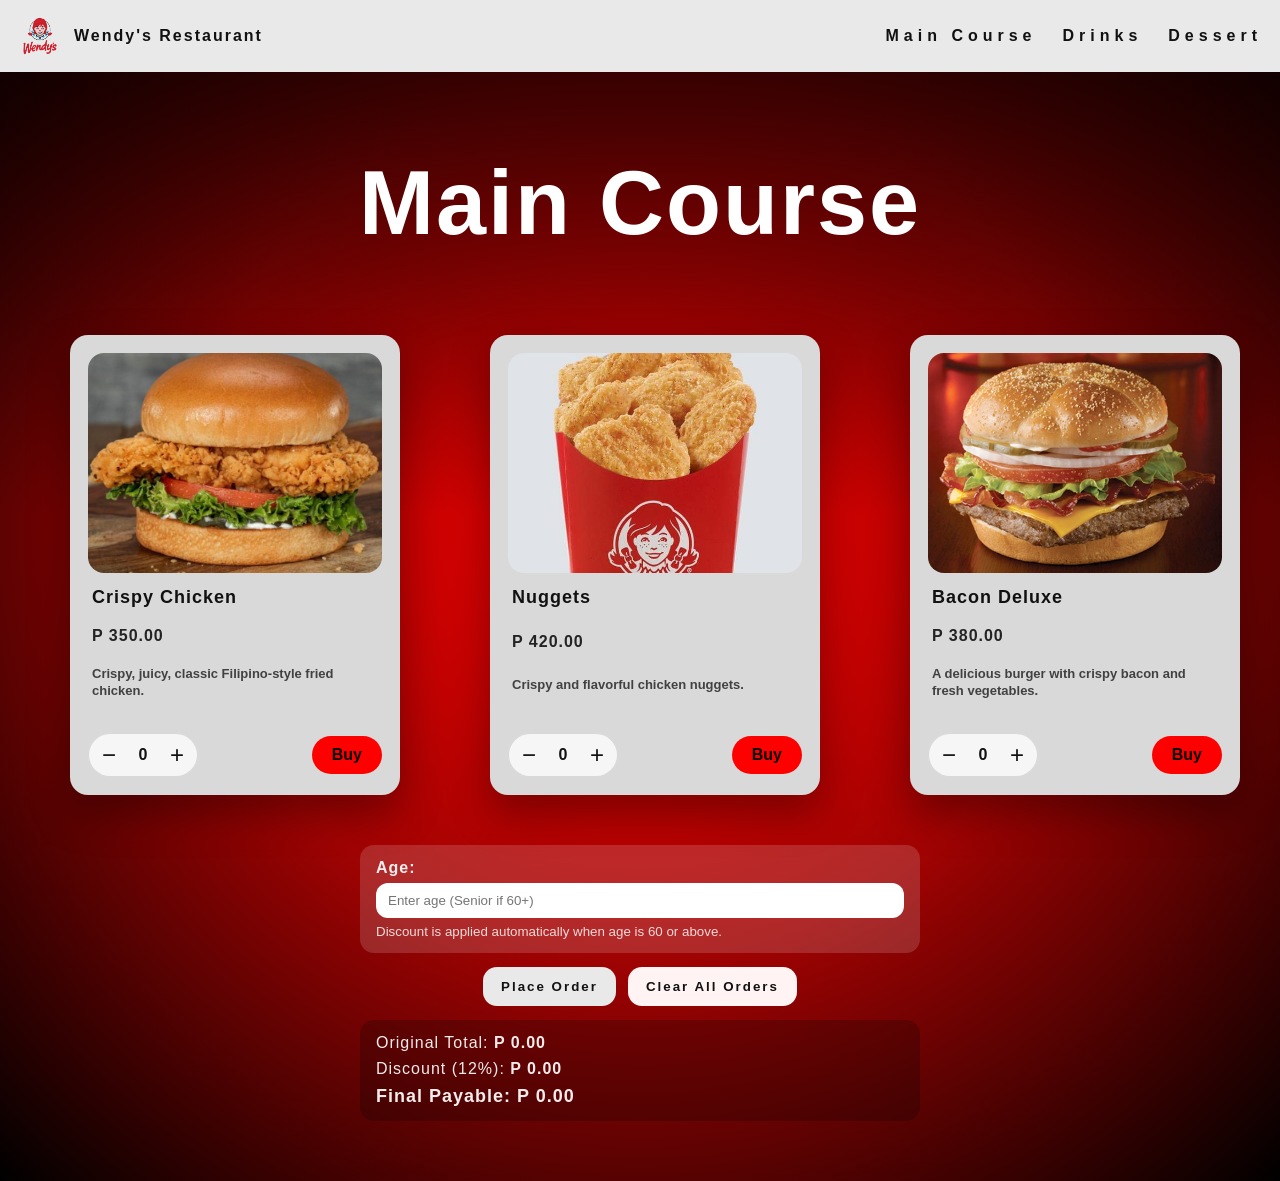
<file: index.html>
<!DOCTYPE html>
<html lang="en">
<head>
  <meta charset="utf-8" />
  <meta name="viewport" content="width=device-width,initial-scale=1" />
  <link rel="stylesheet" href="style.css" />
  <title>Restaurant - Main Course</title>
</head>

<body data-category="Main Course">
  <header class="topbar">
    <div class="brand">
      <img src="images/logo.png" alt="Restaurant official logo" class="logo" />
      <span class="brand-name">Wendy's Restaurant</span>
    </div>

    <nav class="topnav" aria-label="Menu navigation">
      <a class="active" href="index.html">Main Course</a>
      <a href="drinks.html">Drinks</a>
      <a href="dessert.html">Dessert</a>
    </nav>
  </header>

  <main class="stage">
    <h1 class="title">Main Course</h1>

    <section class="grid" aria-label="Main course items">
      <article class="card" data-item="Crispy Chicken" data-price="350">
        <img class="product-img" src="images/item1.jpg" alt="Crispy Chicken" />

        <div class="details">
          <h3 class="item-name">Crispy Chicken</h3>
          <p class="item-meta">P 350.00</p>
          <p class="item-desc">Crispy, juicy, classic Filipino-style fried chicken.</p>
        </div>

        <div class="bottom-row">
          <div class="qty">
            <button class="qty-btn" data-minus type="button" aria-label="Decrease">−</button>
            <span class="qty-value" data-value>0</span>
            <button class="qty-btn" data-plus type="button" aria-label="Increase">+</button>
          </div>
          <button class="buy" type="button">Buy</button>
        </div>
      </article>

      <article class="card" data-item="Nuggets" data-price="420">
        <img class="product-img" src="images/item2.jpg" alt="Nuggets" />

        <div class="details">
          <h3 class="item-name">Nuggets</h3>
          <p class="item-meta">P 420.00</p>
          <p class="item-desc">Crispy and flavorful chicken nuggets.</p>
        </div>

        <div class="bottom-row">
          <div class="qty">
            <button class="qty-btn" data-minus type="button">−</button>
            <span class="qty-value" data-value>0</span>
            <button class="qty-btn" data-plus type="button">+</button>
          </div>
          <button class="buy" type="button">Buy</button>
        </div>
      </article>

      <article class="card" data-item="Bacon Deluxe" data-price="380">
        <img class="product-img" src="images/item3.jpg" alt="Bacon Deluxe" />

        <div class="details">
          <h3 class="item-name">Bacon Deluxe</h3>
          <p class="item-meta">P 380.00</p>
          <p class="item-desc">A delicious burger with crispy bacon and fresh vegetables.</p>
        </div>

        <div class="bottom-row">
          <div class="qty">
            <button class="qty-btn" data-minus type="button">−</button>
            <span class="qty-value" data-value>0</span>
            <button class="qty-btn" data-plus type="button">+</button>
          </div>
          <button class="buy" type="button">Buy</button>
        </div>
      </article>
    </section>

    <section class="compute" aria-label="Order computation">
      <div class="senior">
        <label for="ageInput">Age:</label>
        <input id="ageInput" type="number" min="0" placeholder="Enter age (Senior if 60+)" />
        <small class="hint">Discount is applied automatically when age is 60 or above.</small>
      </div>

      <div class="compute-actions">
        <button class="place" id="placeOrder" type="button">Place Order</button>
        <button class="place secondary" type="button" onclick="clearAllOrders()">Clear All Orders</button>
      </div>

      <div class="totals">
        <p>Original Total: <strong>P <span id="originalTotal">0.00</span></strong></p>
        <p>Discount (12%): <strong>P <span id="discountAmount">0.00</span></strong></p>
        <p class="final">Final Payable: <strong>P <span id="finalTotal">0.00</span></strong></p>
      </div>
    </section>
  </main>

  <!-- RECEIPT MODAL -->
  <div class="rmodal" id="receiptModal" aria-hidden="true">
    <div class="rmodal-backdrop" data-close></div>

    <div class="rmodal-card improved" role="dialog" aria-modal="true" aria-labelledby="rTitle">
      <div class="rmodal-top">
        <h2 class="rmodal-title" id="rTitle">Receipt</h2>
        <button class="rmodal-close" type="button" data-close aria-label="Close">×</button>
      </div>

      <div class="rmodal-body">
        <div class="rmeta">
          <div class="rbadge" id="receiptSeniorBadge">Regular</div>
          <div class="rdate" id="receiptDate">—</div>
        </div>

        <div class="rlist-head">
          <span>Item</span>
          <span>Qty</span>
          <span>Subtotal</span>
        </div>

        <div class="rlist" id="receiptList"></div>
      </div>

      <div class="rsummary">
        <div class="rrow">
          <span>Original Total</span>
          <span>P <span id="receiptOriginal">0.00</span></span>
        </div>
        <div class="rrow">
          <span>Discount (12%)</span>
          <span>P <span id="receiptDiscount">0.00</span></span>
        </div>
        <div class="rrow rrow-final">
          <span>Final Payable</span>
          <span>P <span id="receiptFinal">0.00</span></span>
        </div>
      </div>
    </div>
  </div>

  <script src="script.js"></script>
</body>
</html>
</file>
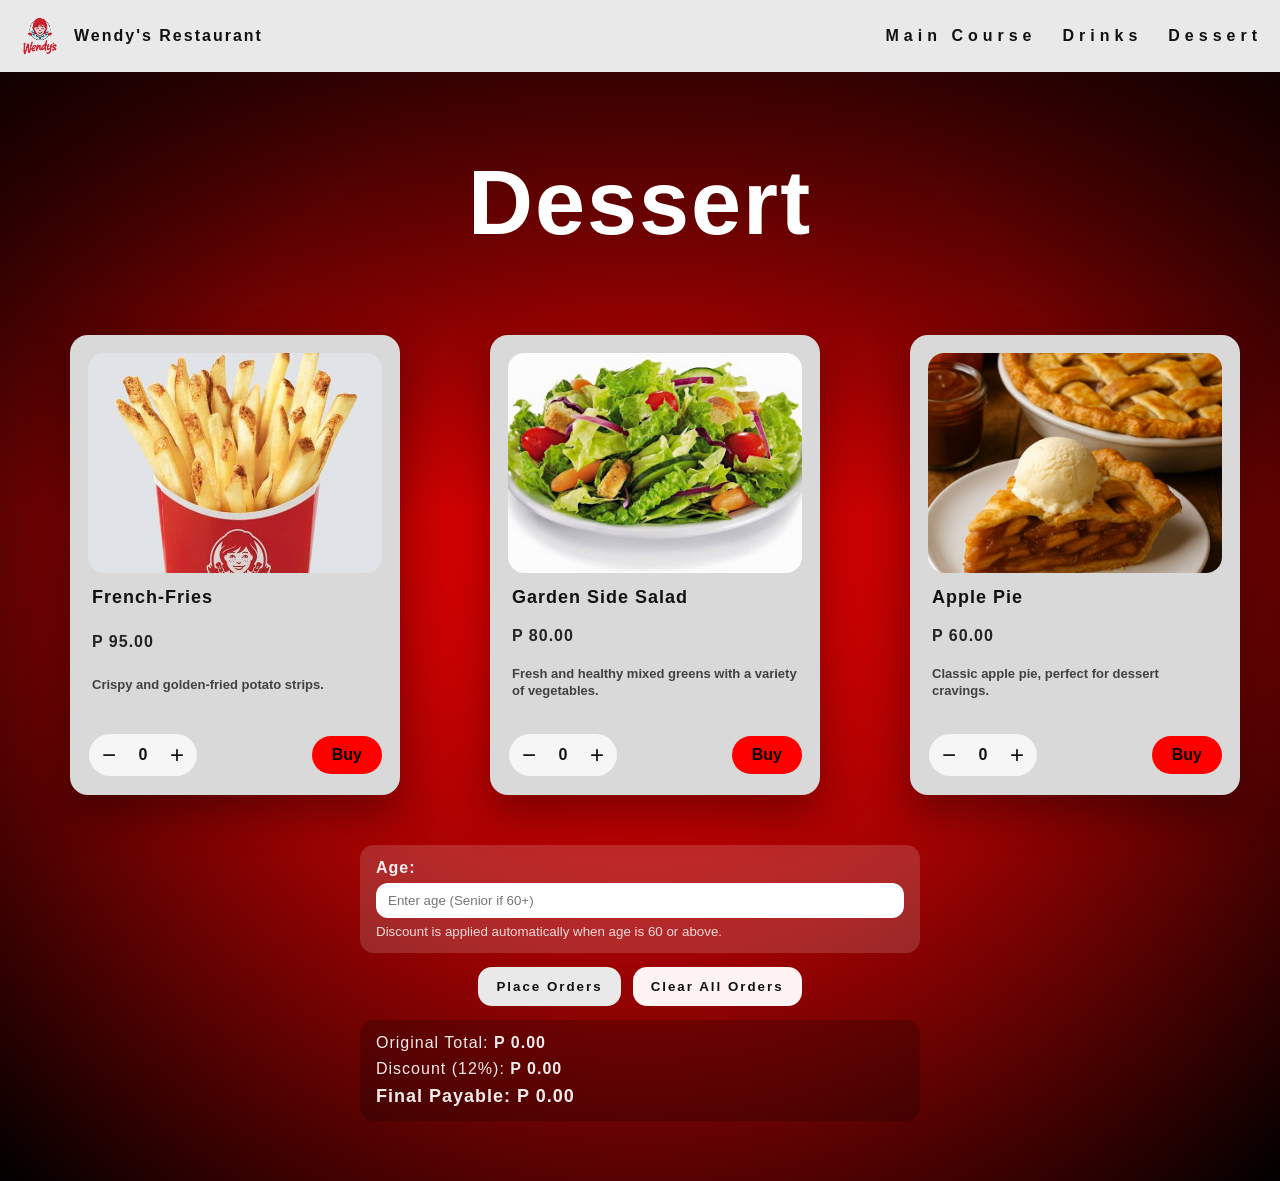
<file: dessert.html>
<!DOCTYPE html>
<html lang="en">
<head>
  <meta charset="utf-8" />
  <meta name="viewport" content="width=device-width,initial-scale=1" />
  <link rel="stylesheet" href="style.css" />
  <title>Restaurant - Dessert</title>
</head>

<body data-category="Dessert">
  <header class="topbar">
    <div class="brand">
      <img src="images/logo.png" alt="Restaurant official logo" class="logo" />
      <span class="brand-name">Wendy's Restaurant</span>
    </div>

    <nav class="topnav" aria-label="Menu navigation">
      <a href="index.html">Main Course</a>
      <a href="drinks.html">Drinks</a>
      <a class="active" href="dessert.html">Dessert</a>
    </nav>
  </header>

  <main class="stage">
    <h1 class="title">Dessert</h1>

    <section class="grid" aria-label="Dessert items">
      <article class="card" data-item="French-Fries" data-price="95">
        <img class="product-img" src="images/fries.jpg" alt="French-Fries" />

        <div class="details">
          <h3 class="item-name">French-Fries</h3>
          <p class="item-meta">P 95.00</p>
          <p class="item-desc">Crispy and golden-fried potato strips.</p>
        </div>

        <div class="bottom-row">
          <div class="qty">
            <button class="qty-btn" data-minus type="button">−</button>
            <span class="qty-value" data-value>0</span>
            <button class="qty-btn" data-plus type="button">+</button>
          </div>
          <button class="buy" type="button">Buy</button>
        </div>
      </article>

      <article class="card" data-item="Garden Side Salad" data-price="80">
        <img class="product-img" src="images/salad.jpg" alt="Garden Side Salad" />

        <div class="details">
          <h3 class="item-name">Garden Side Salad</h3>
          <p class="item-meta">P 80.00</p>
          <p class="item-desc">Fresh and healthy mixed greens with a variety of vegetables.</p>
        </div>

        <div class="bottom-row">
          <div class="qty">
            <button class="qty-btn" data-minus type="button">−</button>
            <span class="qty-value" data-value>0</span>
            <button class="qty-btn" data-plus type="button">+</button>
          </div>
          <button class="buy" type="button">Buy</button>
        </div>
      </article>

      <article class="card" data-item="Apple Pie" data-price="60">
        <img class="product-img" src="images/pie.jpg" alt="Apple Pie" />

        <div class="details">
          <h3 class="item-name">Apple Pie</h3>
          <p class="item-meta">P 60.00</p>
          <p class="item-desc">Classic apple pie, perfect for dessert cravings.</p>
        </div>

        <div class="bottom-row">
          <div class="qty">
            <button class="qty-btn" data-minus type="button">−</button>
            <span class="qty-value" data-value>0</span>
            <button class="qty-btn" data-plus type="button">+</button>
          </div>
          <button class="buy" type="button">Buy</button>
        </div>
      </article>
    </section>

    <section class="compute">
      <div class="senior">
        <label for="ageInput">Age:</label>
        <input id="ageInput" type="number" min="0" placeholder="Enter age (Senior if 60+)" />
        <small class="hint">Discount is applied automatically when age is 60 or above.</small>
      </div>

      <div class="compute-actions">
        <button class="place" id="placeOrder" type="button">Place Orders</button>
        <button class="place secondary" type="button" onclick="clearAllOrders()">Clear All Orders</button>
      </div>

      <div class="totals">
        <p>Original Total: <strong>P <span id="originalTotal">0.00</span></strong></p>
        <p>Discount (12%): <strong>P <span id="discountAmount">0.00</span></strong></p>
        <p class="final">Final Payable: <strong>P <span id="finalTotal">0.00</span></strong></p>
      </div>
    </section>
  </main>

  <!-- RECEIPT MODAL -->
  <div class="rmodal" id="receiptModal" aria-hidden="true">
    <div class="rmodal-backdrop" data-close></div>

    <div class="rmodal-card improved" role="dialog" aria-modal="true" aria-labelledby="rTitle">
      <div class="rmodal-top">
        <h2 class="rmodal-title" id="rTitle">Receipt</h2>
        <button class="rmodal-close" type="button" data-close aria-label="Close">×</button>
      </div>

      <div class="rmodal-body">
        <div class="rmeta">
          <div class="rbadge" id="receiptSeniorBadge">Regular</div>
          <div class="rdate" id="receiptDate">—</div>
        </div>

        <div class="rlist-head">
          <span>Item</span>
          <span>Qty</span>
          <span>Subtotal</span>
        </div>

        <div class="rlist" id="receiptList"></div>
      </div>

      <div class="rsummary">
        <div class="rrow">
          <span>Original Total</span>
          <span>P <span id="receiptOriginal">0.00</span></span>
        </div>
        <div class="rrow">
          <span>Discount (12%)</span>
          <span>P <span id="receiptDiscount">0.00</span></span>
        </div>
        <div class="rrow rrow-final">
          <span>Final Payable</span>
          <span>P <span id="receiptFinal">0.00</span></span>
        </div>
      </div>
    </div>
  </div>

  <script src="script.js"></script>
</body>
</html>
</file>
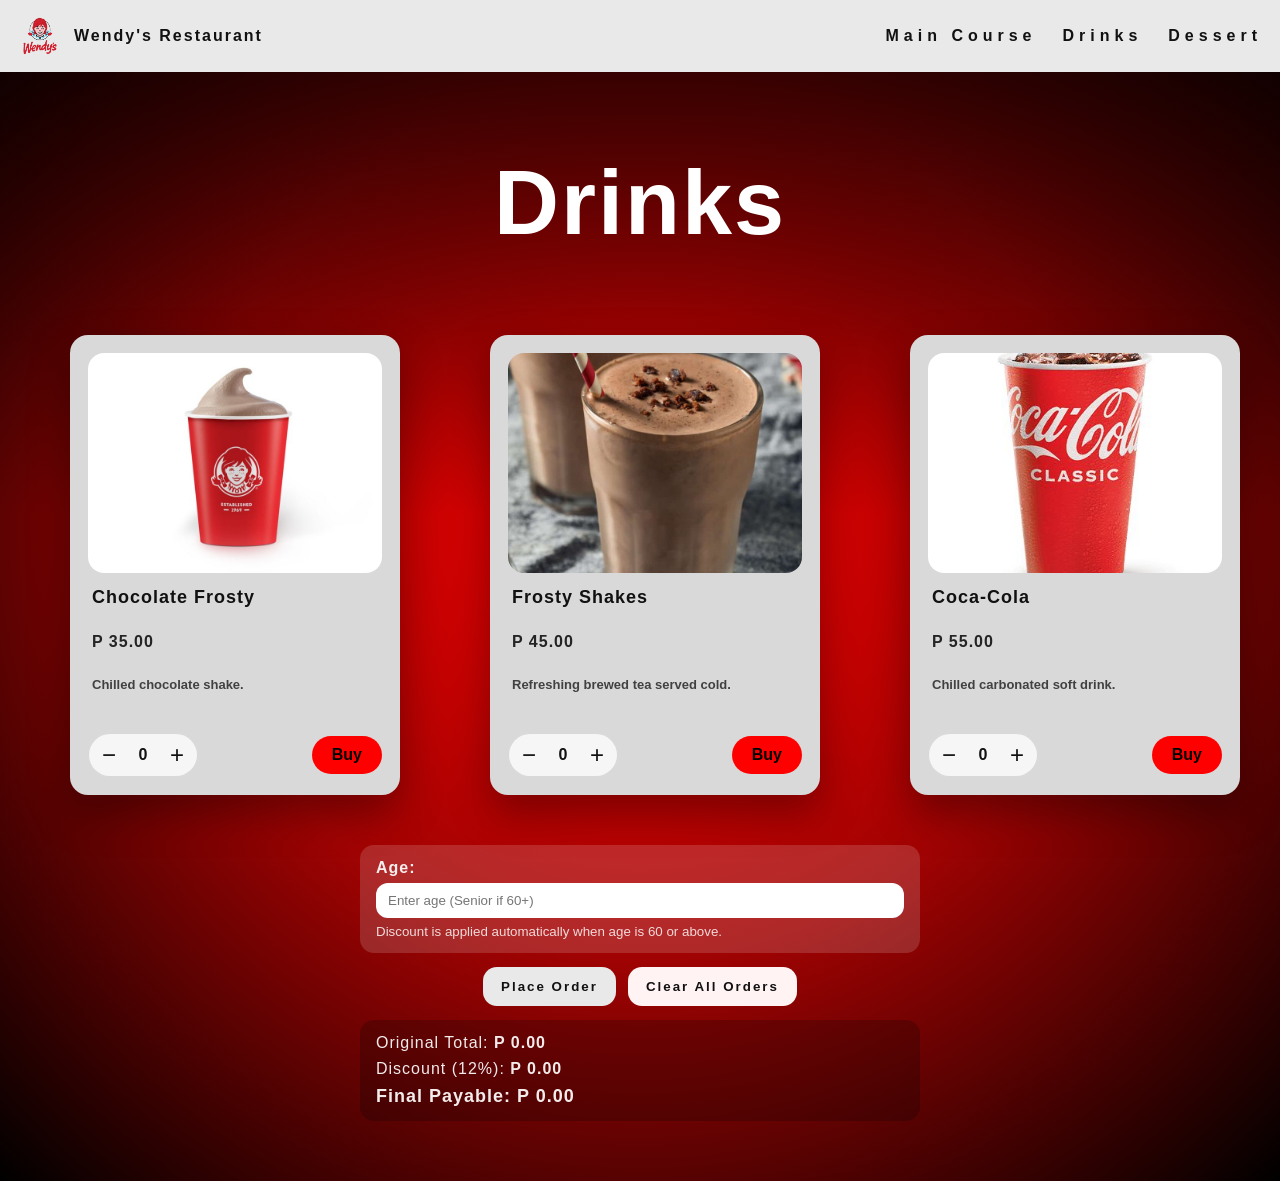
<file: drinks.html>
<!DOCTYPE html>
<html lang="en">
<head>
  <meta charset="utf-8" />
  <meta name="viewport" content="width=device-width,initial-scale=1" />
  <link rel="stylesheet" href="style.css" />
  <title>Restaurant - Drinks</title>
</head>

<body data-category="Drinks">
  <header class="topbar">
    <div class="brand">
      <img src="images/logo.png" alt="Restaurant official logo" class="logo" />
      <span class="brand-name">Wendy's Restaurant</span>
    </div>

    <nav class="topnav" aria-label="Menu navigation">
      <a href="index.html">Main Course</a>
      <a class="active" href="drinks.html">Drinks</a>
      <a href="dessert.html">Dessert</a>
    </nav>
  </header>

  <main class="stage">
    <h1 class="title">Drinks</h1>

    <section class="grid" aria-label="Drinks items">
      <article class="card" data-item="Chocolate Frosty" data-price="35">
        <img class="product-img" src="images/choco-frosty.jpg" alt="Chocolate Frosty" />

        <div class="details">
          <h3 class="item-name">Chocolate Frosty</h3>
          <p class="item-meta">P 35.00</p>
          <p class="item-desc">Chilled chocolate shake.</p>
        </div>

        <div class="bottom-row">
          <div class="qty">
            <button class="qty-btn" data-minus type="button">−</button>
            <span class="qty-value" data-value>0</span>
            <button class="qty-btn" data-plus type="button">+</button>
          </div>
          <button class="buy" type="button">Buy</button>
        </div>
      </article>

      <article class="card" data-item="Frosty Shakes" data-price="45">
        <img class="product-img" src="images/shakes.jpg" alt="Frosty Shakes" />

        <div class="details">
          <h3 class="item-name">Frosty Shakes</h3>
          <p class="item-meta">P 45.00</p>
          <p class="item-desc">Refreshing brewed tea served cold.</p>
        </div>

        <div class="bottom-row">
          <div class="qty">
            <button class="qty-btn" data-minus type="button">−</button>
            <span class="qty-value" data-value>0</span>
            <button class="qty-btn" data-plus type="button">+</button>
          </div>
          <button class="buy" type="button">Buy</button>
        </div>
      </article>

      <article class="card" data-item="Coca-Cola" data-price="55">
        <img class="product-img" src="images/coca-cola.jpg" alt="Coca-Cola" />

        <div class="details">
          <h3 class="item-name">Coca-Cola</h3>
          <p class="item-meta">P 55.00</p>
          <p class="item-desc">Chilled carbonated soft drink.</p>
        </div>

        <div class="bottom-row">
          <div class="qty">
            <button class="qty-btn" data-minus type="button">−</button>
            <span class="qty-value" data-value>0</span>
            <button class="qty-btn" data-plus type="button">+</button>
          </div>
          <button class="buy" type="button">Buy</button>
        </div>
      </article>
    </section>

    <section class="compute">
      <div class="senior">
        <label for="ageInput">Age:</label>
        <input id="ageInput" type="number" min="0" placeholder="Enter age (Senior if 60+)" />
        <small class="hint">Discount is applied automatically when age is 60 or above.</small>
      </div>

      <div class="compute-actions">
        <button class="place" id="placeOrder" type="button">Place Order</button>
        <button class="place secondary" type="button" onclick="clearAllOrders()">Clear All Orders</button>
      </div>

      <div class="totals">
        <p>Original Total: <strong>P <span id="originalTotal">0.00</span></strong></p>
        <p>Discount (12%): <strong>P <span id="discountAmount">0.00</span></strong></p>
        <p class="final">Final Payable: <strong>P <span id="finalTotal">0.00</span></strong></p>
      </div>
    </section>
  </main>

  <!-- RECEIPT MODAL -->
  <div class="rmodal" id="receiptModal" aria-hidden="true">
    <div class="rmodal-backdrop" data-close></div>

    <div class="rmodal-card improved" role="dialog" aria-modal="true" aria-labelledby="rTitle">
      <div class="rmodal-top">
        <h2 class="rmodal-title" id="rTitle">Receipt</h2>
        <button class="rmodal-close" type="button" data-close aria-label="Close">×</button>
      </div>

      <div class="rmodal-body">
        <div class="rmeta">
          <div class="rbadge" id="receiptSeniorBadge">Regular</div>
          <div class="rdate" id="receiptDate">—</div>
        </div>

        <div class="rlist-head">
          <span>Item</span>
          <span>Qty</span>
          <span>Subtotal</span>
        </div>

        <div class="rlist" id="receiptList"></div>
      </div>

      <div class="rsummary">
        <div class="rrow">
          <span>Original Total</span>
          <span>P <span id="receiptOriginal">0.00</span></span>
        </div>
        <div class="rrow">
          <span>Discount (12%)</span>
          <span>P <span id="receiptDiscount">0.00</span></span>
        </div>
        <div class="rrow rrow-final">
          <span>Final Payable</span>
          <span>P <span id="receiptFinal">0.00</span></span>
        </div>
      </div>
    </div>
  </div>

  <script src="script.js"></script>
</body>
</html>
</file>
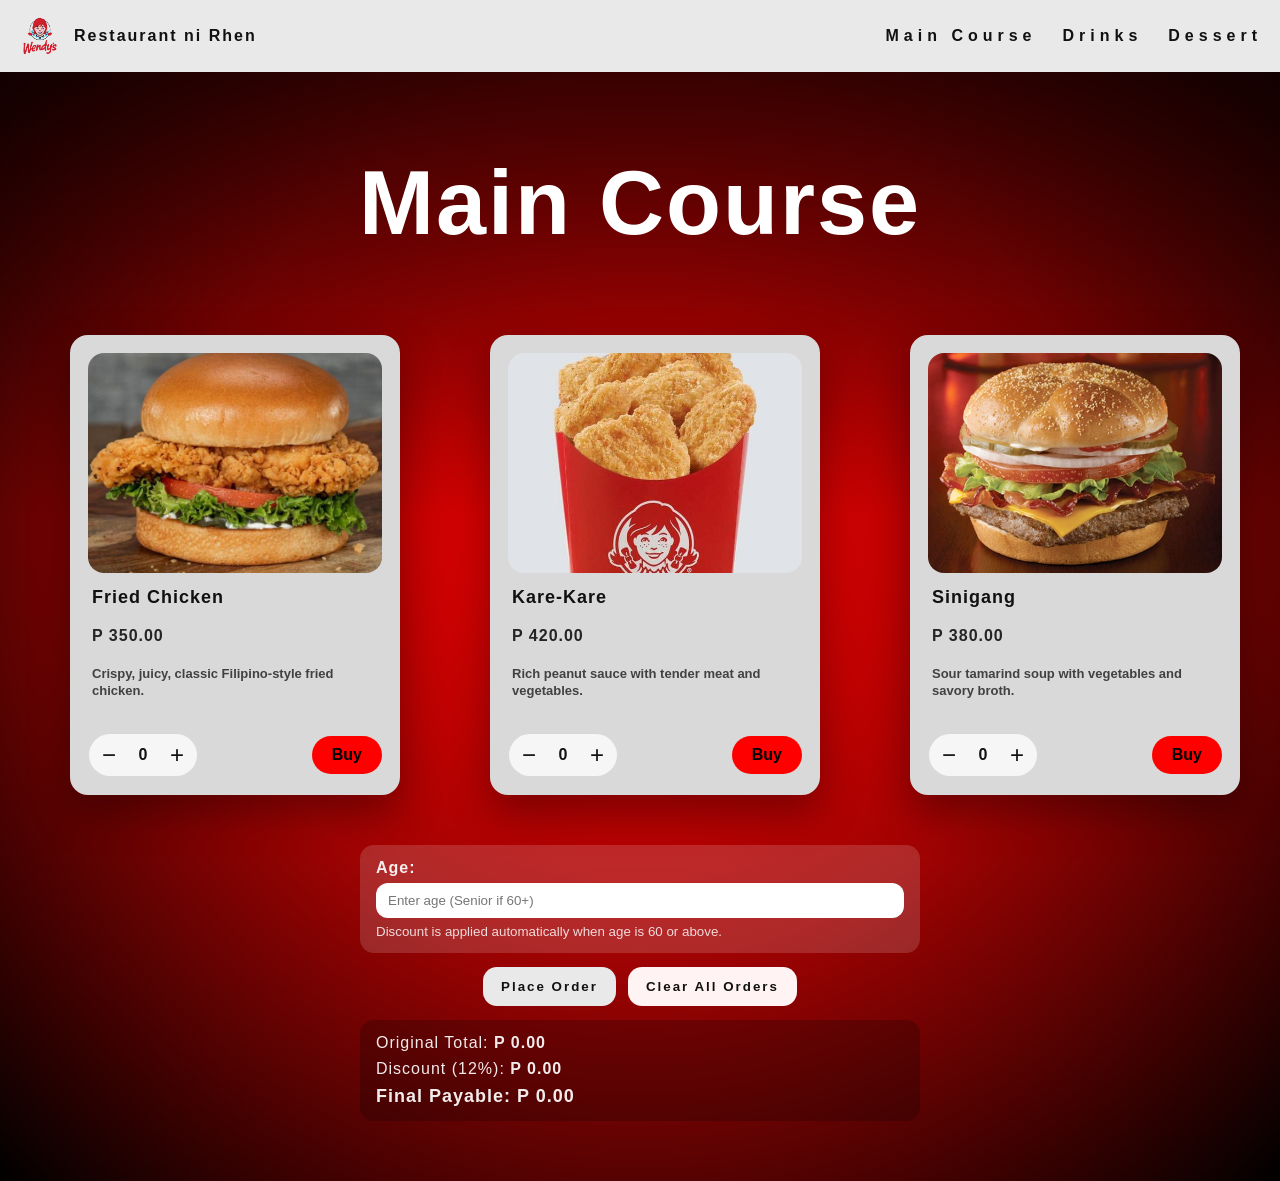
<file: maincourse.html>
<!DOCTYPE html>
<html lang="en">
<head>
  <meta charset="utf-8" />
  <meta name="viewport" content="width=device-width,initial-scale=1" />
  <link rel="stylesheet" href="style.css" />
  <title>Restaurant - Main Course</title>
</head>

<body data-category="Main Course">
  <header class="topbar">
    <div class="brand">
      <img src="images/logo.png" alt="Restaurant official logo" class="logo" />
      <span class="brand-name">Restaurant ni Rhen</span>
    </div>

    <nav class="topnav" aria-label="Menu navigation">
      <a class="active" href="maincourse.html">Main Course</a>
      <a href="drinks.html">Drinks</a>
      <a href="dessert.html">Dessert</a>
    </nav>
  </header>

  <main class="stage">
    <h1 class="title">Main Course</h1>

    <section class="grid" aria-label="Main course items">
      <article class="card" data-item="Fried Chicken" data-price="350">
        <img class="product-img" src="images/item1.jpg" alt="Fried Chicken" />

        <div class="details">
          <h3 class="item-name">Fried Chicken</h3>
          <p class="item-meta">P 350.00</p>
          <p class="item-desc">Crispy, juicy, classic Filipino-style fried chicken.</p>
        </div>

        <div class="bottom-row">
          <div class="qty">
            <button class="qty-btn" data-minus type="button" aria-label="Decrease">−</button>
            <span class="qty-value" data-value>0</span>
            <button class="qty-btn" data-plus type="button" aria-label="Increase">+</button>
          </div>
          <button class="buy" type="button">Buy</button>
        </div>
      </article>

      <article class="card" data-item="Kare-Kare" data-price="420">
        <img class="product-img" src="images/item2.jpg" alt="Kare-Kare" />

        <div class="details">
          <h3 class="item-name">Kare-Kare</h3>
          <p class="item-meta">P 420.00</p>
          <p class="item-desc">Rich peanut sauce with tender meat and vegetables.</p>
        </div>

        <div class="bottom-row">
          <div class="qty">
            <button class="qty-btn" data-minus type="button">−</button>
            <span class="qty-value" data-value>0</span>
            <button class="qty-btn" data-plus type="button">+</button>
          </div>
          <button class="buy" type="button">Buy</button>
        </div>
      </article>

      <article class="card" data-item="Sinigang" data-price="380">
        <img class="product-img" src="images/item3.jpg" alt="Sinigang" />

        <div class="details">
          <h3 class="item-name">Sinigang</h3>
          <p class="item-meta">P 380.00</p>
          <p class="item-desc">Sour tamarind soup with vegetables and savory broth.</p>
        </div>

        <div class="bottom-row">
          <div class="qty">
            <button class="qty-btn" data-minus type="button">−</button>
            <span class="qty-value" data-value>0</span>
            <button class="qty-btn" data-plus type="button">+</button>
          </div>
          <button class="buy" type="button">Buy</button>
        </div>
      </article>
    </section>

    <section class="compute" aria-label="Order computation">
      <div class="senior">
        <label for="ageInput">Age:</label>
        <input id="ageInput" type="number" min="0" placeholder="Enter age (Senior if 60+)" />
        <small class="hint">Discount is applied automatically when age is 60 or above.</small>
      </div>

      <div class="compute-actions">
        <button class="place" id="placeOrder" type="button">Place Order</button>
        <button class="place secondary" type="button" onclick="clearAllOrders()">Clear All Orders</button>
      </div>

      <div class="totals">
        <p>Original Total: <strong>P <span id="originalTotal">0.00</span></strong></p>
        <p>Discount (12%): <strong>P <span id="discountAmount">0.00</span></strong></p>
        <p class="final">Final Payable: <strong>P <span id="finalTotal">0.00</span></strong></p>
      </div>
    </section>
  </main>

  <!-- RECEIPT MODAL -->
  <div class="rmodal" id="receiptModal" aria-hidden="true">
    <div class="rmodal-backdrop" data-close></div>

    <div class="rmodal-card improved" role="dialog" aria-modal="true" aria-labelledby="rTitle">
      <div class="rmodal-top">
        <h2 class="rmodal-title" id="rTitle">Receipt</h2>
        <button class="rmodal-close" type="button" data-close aria-label="Close">×</button>
      </div>

      <div class="rmodal-body">
        <div class="rmeta">
          <div class="rbadge" id="receiptSeniorBadge">Regular</div>
          <div class="rdate" id="receiptDate">—</div>
        </div>

        <div class="rlist-head">
          <span>Item</span>
          <span>Qty</span>
          <span>Subtotal</span>
        </div>

        <div class="rlist" id="receiptList"></div>
      </div>

      <div class="rsummary">
        <div class="rrow">
          <span>Original Total</span>
          <span>P <span id="receiptOriginal">0.00</span></span>
        </div>
        <div class="rrow">
          <span>Discount (12%)</span>
          <span>P <span id="receiptDiscount">0.00</span></span>
        </div>
        <div class="rrow rrow-final">
          <span>Final Payable</span>
          <span>P <span id="receiptFinal">0.00</span></span>
        </div>
      </div>
    </div>
  </div>

  <script src="script.js"></script>
</body>
</html>
</file>
<file: style.css>
/* RESET */
* { box-sizing: border-box; margin: 0; padding: 0; }
html, body { height: 100%; }
body { font-family: Arial, Helvetica, sans-serif; background: #111; }

/* TOP BAR */
.topbar{
  background: #e9e9e9;
  padding: 14px 18px;
  display: flex;
  align-items: center;
  justify-content: space-between;
  gap: 16px;
}
.brand{ display: flex; align-items: center; gap: 12px; }
.logo{ width: 44px; height: 44px; object-fit: contain; }
.brand-name{ font-weight: 900; letter-spacing: 2px; color: #111; }

/* NAV */
.topnav{ display: flex; gap: 26px; letter-spacing: 5px; font-weight: 800; }
.topnav a{ color: #111; text-decoration: none; }
.topnav a.active{ font-weight: 900; }

/* RED AREA */
.stage{
  min-height: calc(100vh - 72px);
  padding: 80px 70px 60px;
  background: radial-gradient(circle at 50% 40%, rgba(255,0,0,0.95) 0%, rgba(185,0,0,0.85) 48%, rgba(0,0,0,0.98) 100%);
  position: relative;
}
.stage::before{
  content: "";
  position: absolute;
  inset: 0;
  background: linear-gradient(to bottom, rgba(0,0,0,0.65), rgba(0,0,0,0) 40%);
  pointer-events: none;
}

.title{
  position: relative;
  z-index: 1;
  text-align: center;
  color: #fff;
  font-size: 90px;
  font-weight: 900;
  letter-spacing: 2px;
  margin-bottom: 80px;
}

/* GRID */
.grid{
  position: relative;
  z-index: 1;
  display: grid;
  grid-template-columns: repeat(3, 1fr);
  gap: 90px;
  justify-items: center;
}

/* CARD: 3 rows (image -> details -> controls) */
.card{
  width: 330px;
  height: 460px;
  background: #d9d9d9;
  border-radius: 18px;
  padding: 18px;
  display: grid;
  grid-template-rows: 220px 1fr auto;
  gap: 12px;
  box-shadow: 0 18px 40px rgba(0,0,0,0.35);
  overflow: hidden; /* prevents overlaps */
}

/* Image fixed area (no overlap) */
.product-img{
  width: 100%;
  height: 220px;
  object-fit: cover;
  border-radius: 16px;
  display: block;
}

/* Details below image */
.details{
  display: grid;
  gap: 6px;
  padding: 2px 4px;
}
.item-name{
  font-size: 18px;
  font-weight: 900;
  letter-spacing: 1px;
  color: #111;
}
.item-meta{
  font-weight: 900;
  letter-spacing: 1px;
  color: #111;
  opacity: 0.9;
}
.item-desc{
  font-size: 13px;
  line-height: 1.35;
  color: rgba(0,0,0,0.70);
  font-weight: 700;
}

/* Bottom controls */
.bottom-row{
  display: flex;
  justify-content: space-between;
  align-items: center;
  padding-top: 6px;
}
.qty{
  display: inline-flex;
  align-items: center;
  gap: 16px;
  padding: 8px 14px;
  background: #f6f6f6;
  border-radius: 999px;
  box-shadow: inset 0 0 0 1px rgba(0,0,0,0.12);
}
.qty-btn{
  border: none;
  background: transparent;
  font-size: 24px;
  cursor: pointer;
  color: #111;
}
.qty-value{
  width: 22px;
  text-align: center;
  font-size: 16px;
  color: #111;
  font-weight: 900;
}
.buy{
  border: none;
  background: #ff0000;
  color: #000;
  font-weight: 900;
  padding: 10px 20px;
  border-radius: 999px;
  cursor: pointer;
  font-size: 16px;
}

/* Compute section */
.compute{
  position: relative;
  z-index: 1;
  margin-top: 50px;
  display: grid;
  gap: 14px;
  justify-items: center;
}
.senior{
  background: rgba(255,255,255,0.15);
  padding: 14px 16px;
  border-radius: 14px;
  color: rgba(255,255,255,0.92);
  display: grid;
  gap: 6px;
  width: min(560px, 92vw);
}
.senior label{ font-weight: 800; letter-spacing: 1px; }
.senior input{
  padding: 10px 12px;
  border-radius: 12px;
  border: none;
  outline: none;
}
.hint{ opacity: 0.9; }

.compute-actions{ display:flex; gap:12px; flex-wrap: wrap; }
.place{
  border: none;
  background: #e9e9e9;
  color: #111;
  font-weight: 900;
  letter-spacing: 2px;
  padding: 12px 18px;
  border-radius: 14px;
  cursor: pointer;
}
.place.secondary{ background: #fff3f3; }

.totals{
  width: min(560px, 92vw);
  background: rgba(0,0,0,0.22);
  border-radius: 14px;
  padding: 14px 16px;
  color: rgba(255,255,255,0.92);
  display: grid;
  gap: 8px;
  letter-spacing: 1px;
}
.totals .final{ font-size: 18px; font-weight: 900; }

/* RESPONSIVE */
@media (max-width: 1000px){
  .grid{ grid-template-columns: 1fr; gap: 30px; }
  .stage{ padding: 60px 22px 60px; }
  .title{ font-size: 64px; margin-bottom: 50px; }
  .topbar{ flex-direction: column; align-items: center; }
}

/* Receipt modal (improved) */
.rmodal{ position: fixed; inset: 0; display: none; z-index: 9999; }
.rmodal.is-open{ display: block; }
.rmodal-backdrop{ position: absolute; inset: 0; background: rgba(0,0,0,0.60); }

.rmodal-card{
  position: relative;
  width: min(720px, 92vw);
  height: min(640px, 82vh);
  margin: 6vh auto;
  border-radius: 16px;
  box-shadow: 0 18px 60px rgba(0,0,0,0.55);
  overflow: hidden;
}
.rmodal-card.improved{ background: #d6d6d6; }

.rmodal-top{
  display:flex;
  align-items:center;
  justify-content:center;
  position: relative;
  padding: 18px 18px 10px;
  background: rgba(255,255,255,0.35);
}
.rmodal-title{
  margin: 0;
  font-size: 28px;
  letter-spacing: 6px;
  font-weight: 900;
  color: #111;
}
.rmodal-close{
  position: absolute;
  top: 14px;
  right: 14px;
  border: none;
  background: transparent;
  font-size: 30px;
  cursor: pointer;
  color: #111;
  opacity: 0.85;
}

.rmodal-body{ padding: 14px 18px 0; }
.rmeta{ display:flex; justify-content: space-between; align-items:center; gap: 12px; margin-bottom: 12px; }
.rbadge{
  background: #fff;
  padding: 8px 12px;
  border-radius: 999px;
  font-weight: 900;
  letter-spacing: 2px;
}
.rdate{ font-weight: 800; opacity: 0.9; }

.rlist-head{
  display:grid;
  grid-template-columns: 1.4fr 0.4fr 0.7fr;
  gap: 10px;
  padding: 10px 12px;
  background: rgba(255,255,255,0.55);
  border-radius: 12px;
  font-weight: 900;
}
.rlist{
  margin-top: 10px;
  display: grid;
  gap: 8px;
  max-height: 320px;
  overflow: auto;
  padding-right: 4px;
}
.ritem{
  display:grid;
  grid-template-columns: 1.4fr 0.4fr 0.7fr;
  gap: 10px;
  padding: 10px 12px;
  background: rgba(255,255,255,0.40);
  border-radius: 12px;
}
.ritem small{ opacity: 0.85; font-weight: 700; }

.rsummary{
  position:absolute;
  left:0;
  right:0;
  bottom:0;
  background:#fff;
  border-top-left-radius: 22px;
  border-top-right-radius: 22px;
  padding: 14px 18px;
  display:grid;
  gap: 8px;
}
.rrow{ display:flex; justify-content: space-between; font-weight: 900; }
.rrow-final{ font-size: 18px; letter-spacing: 2px; }
</file>
